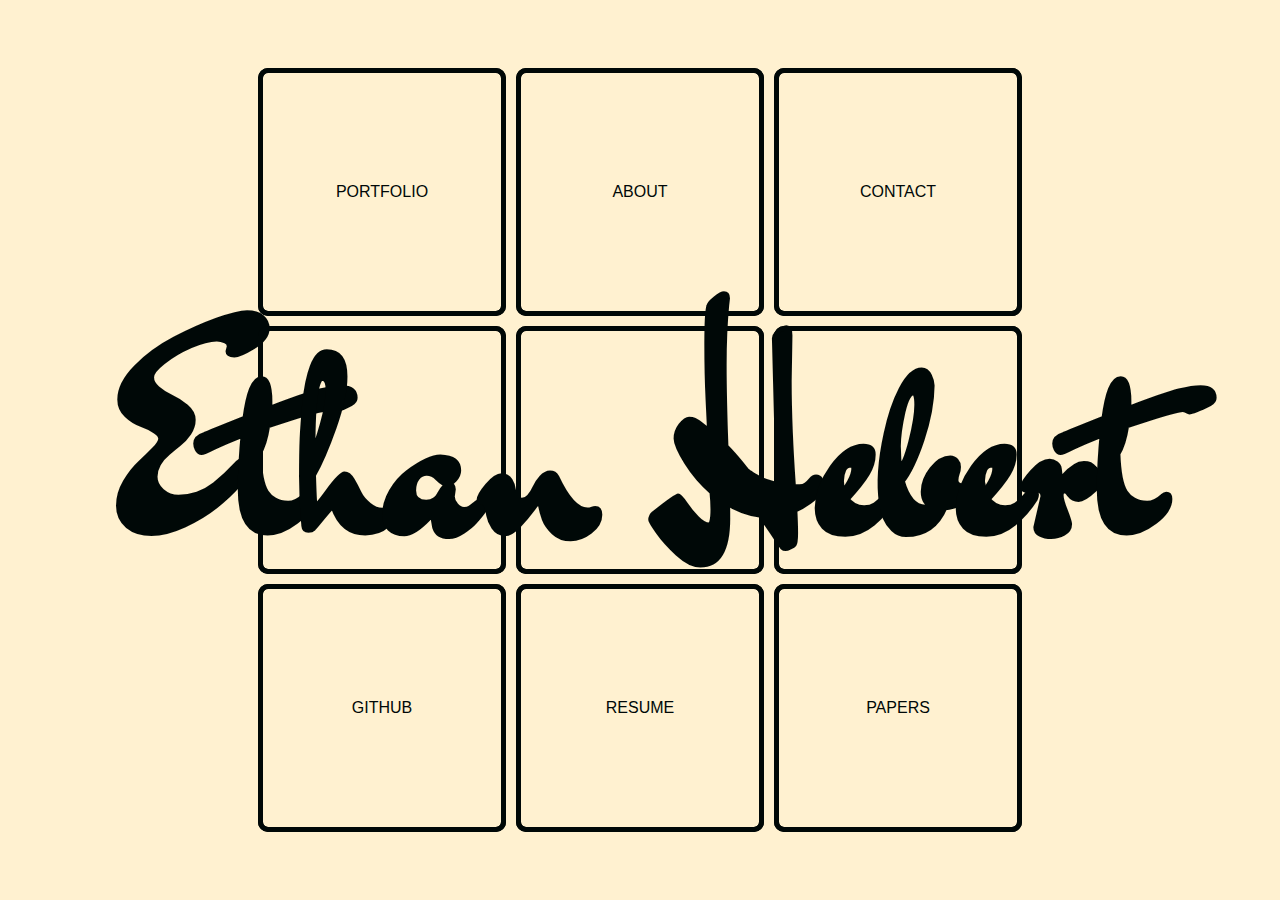
<file: index.html>
<!DOCTYPE html>

<html lang="en">
    <head>
        <meta charset="UTF-8"/>
        <meta http-equiv="X-UA-Compatible" content="IE=edge" />
        <meta name="viewport" content="width=device-width, initial-scale=1.0" />
        <meta name="Ethan Hebert" content="Home"/>
        <title>Ethan Hebert</title>

        <!-- Adjust styling for device width (desktop vs phone) -->
        <meta name="viewport" content="width=device-width,initial-scale=1"/>

        <!-- Link to CSS file -->
        <link rel="stylesheet" type="text/css" media="screen and (min-width: 490px)" href="indexWide.css">
        <link rel="stylesheet" type="text/css" media="screen and (max-width: 490px)" href="indexSmall.css">

        <!-- Favicon -->
		<link rel="icon" type="image/x-icon" href="./files/favicon.png"/>

        <!-- Google Fonts -->
        <link rel="preconnect" href="https://fonts.googleapis.com">
        <link rel="preconnect" href="https://fonts.gstatic.com" crossorigin>
        <link href="https://fonts.googleapis.com/css2?family=Dr+Sugiyama&display=block" rel="stylesheet">
    </head>

    <body>
        <div id="title-holder">
            <h1 id="title">Ethan Hebert</h1>
        </div>
        <div id="windows">
            <div class="window" id="windowBack"></div>
            <div class="window" id="windowFront"></div>
        </div>

        <!-- Link to JS file -->
        <script src="./index.js"></script>
    </body>
</html>
</file>
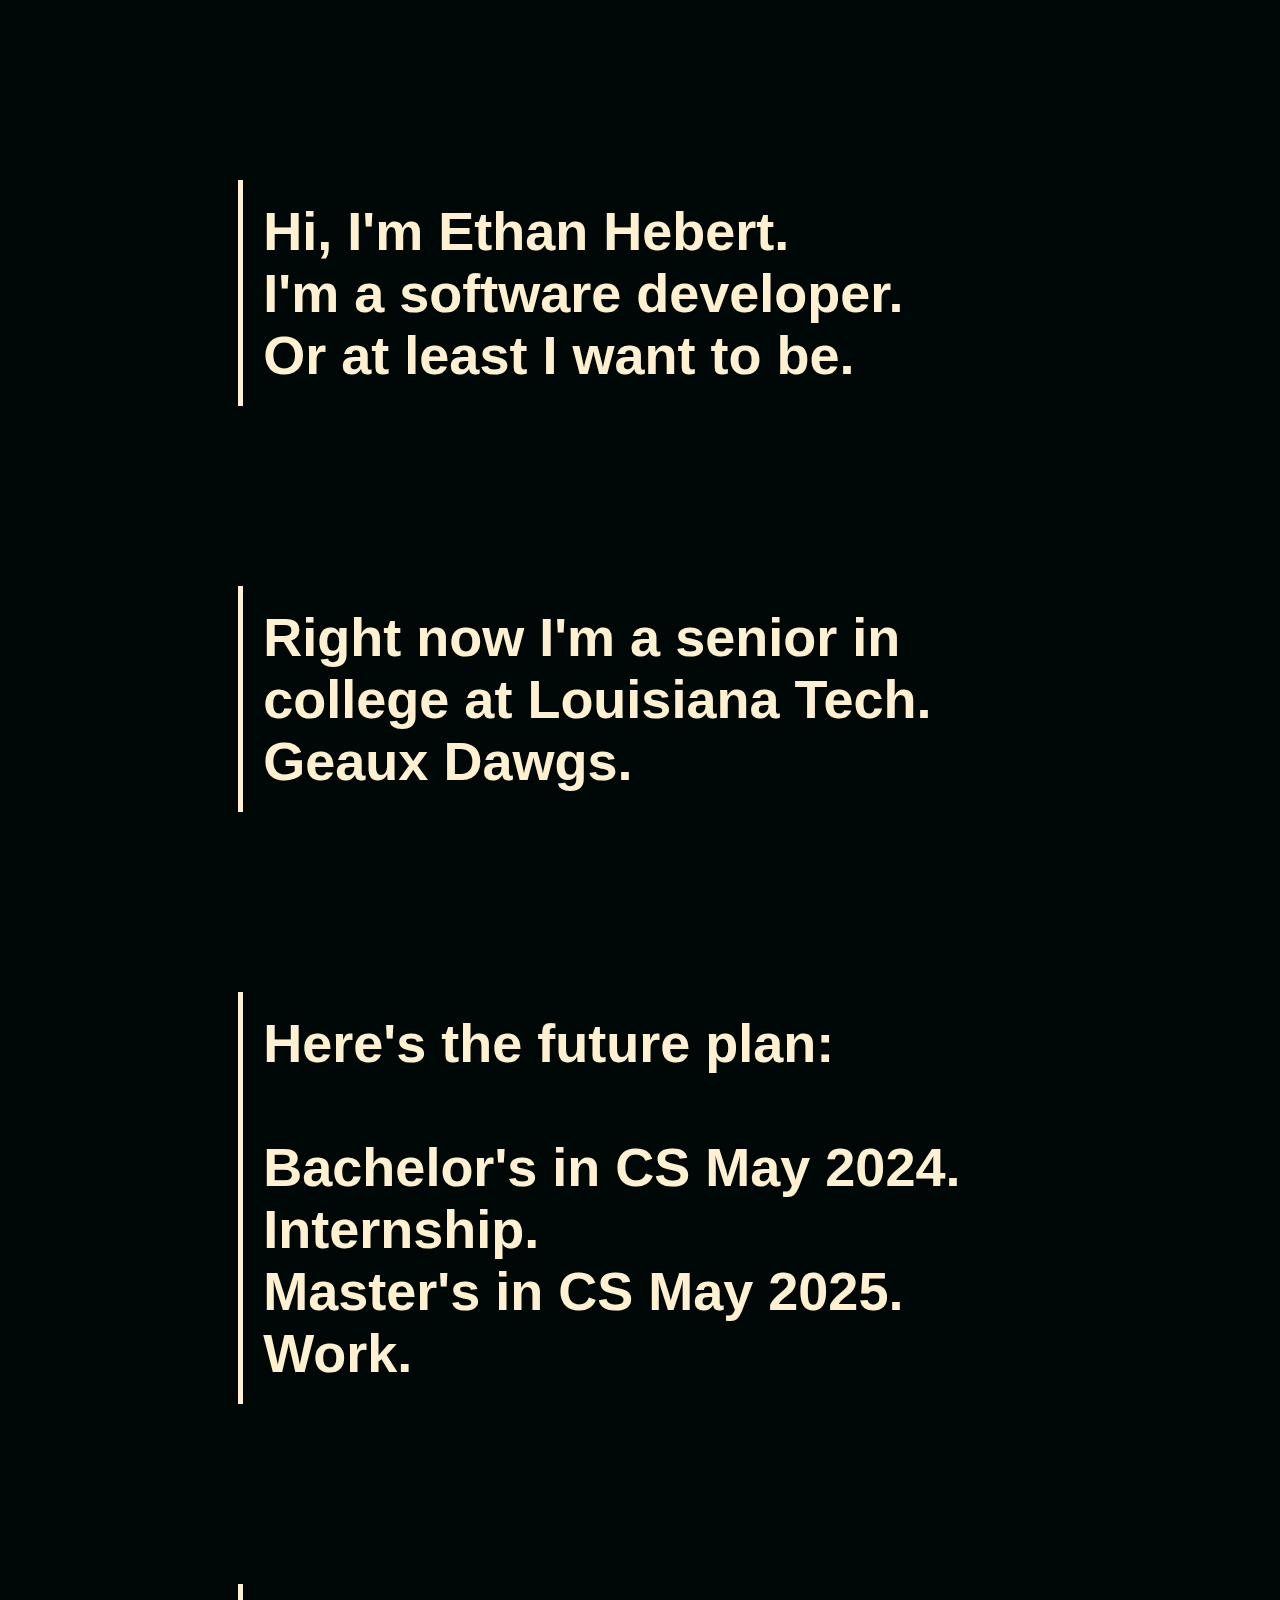
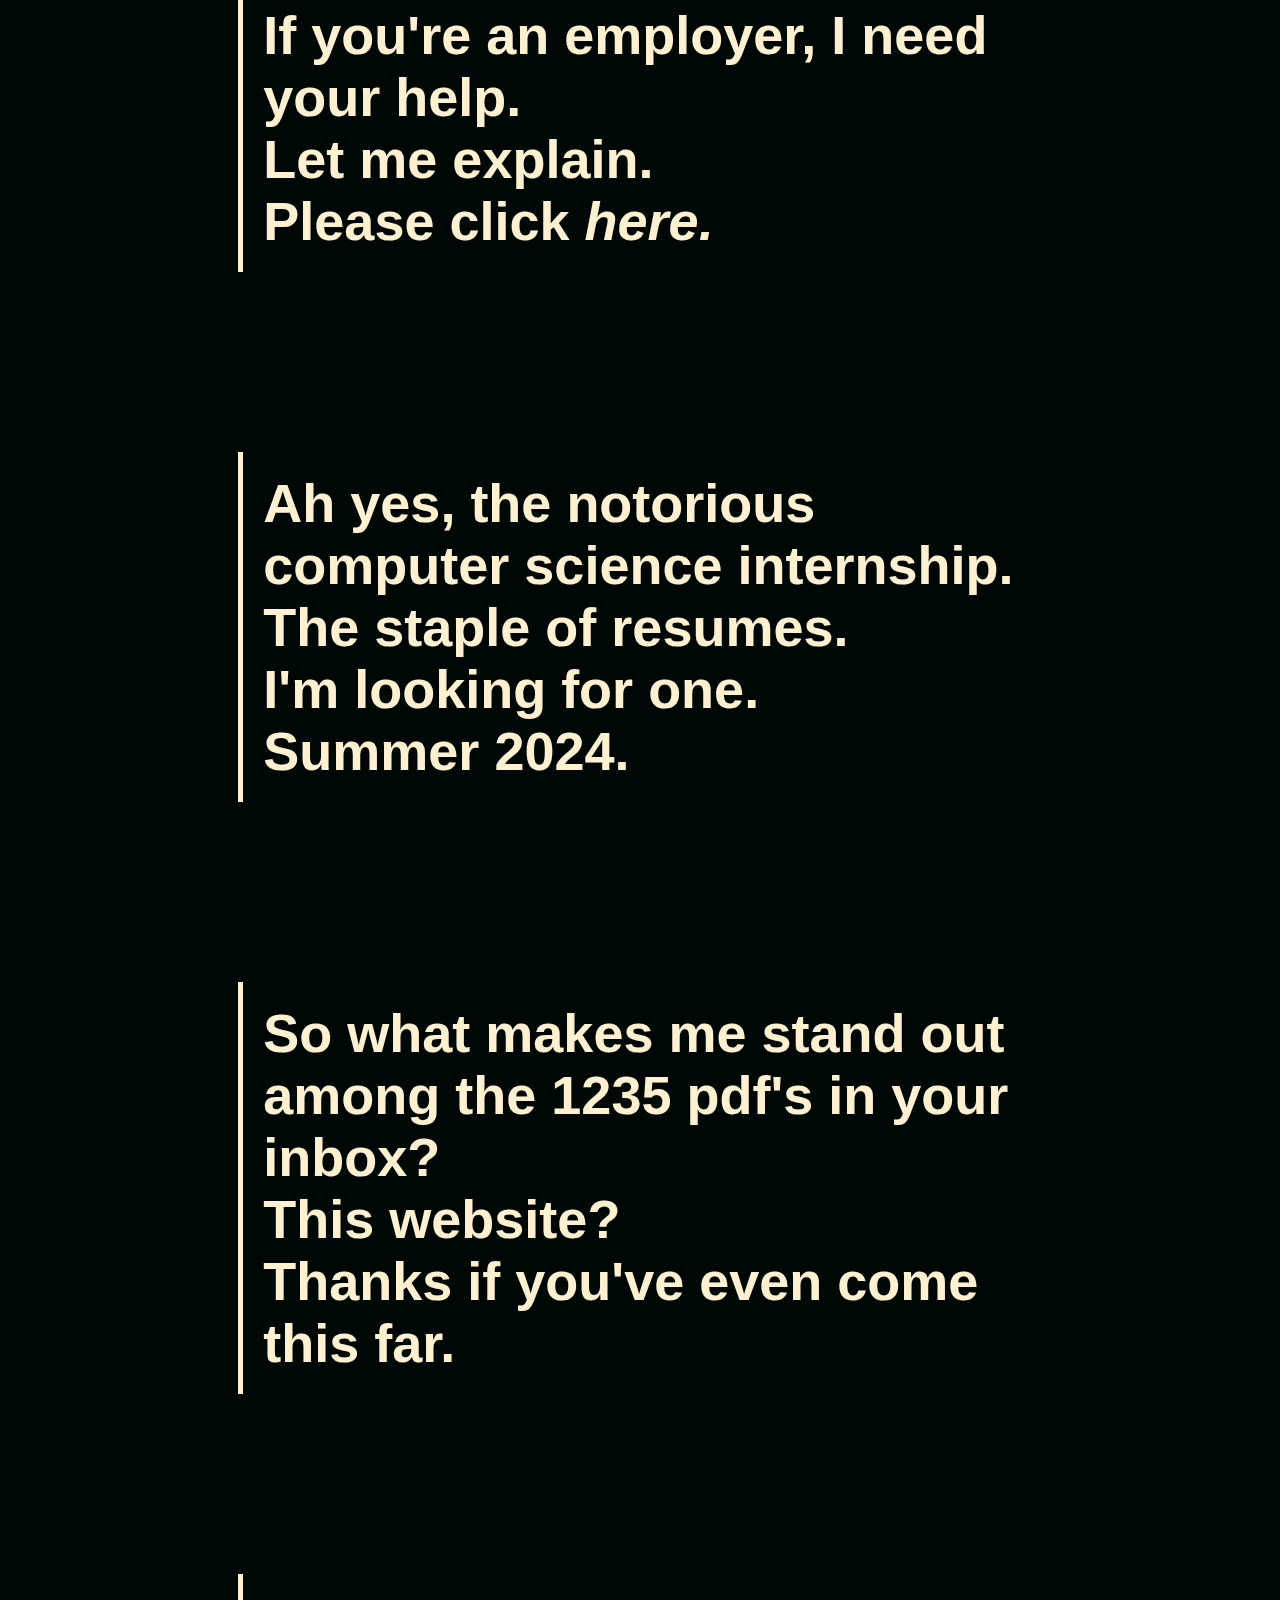
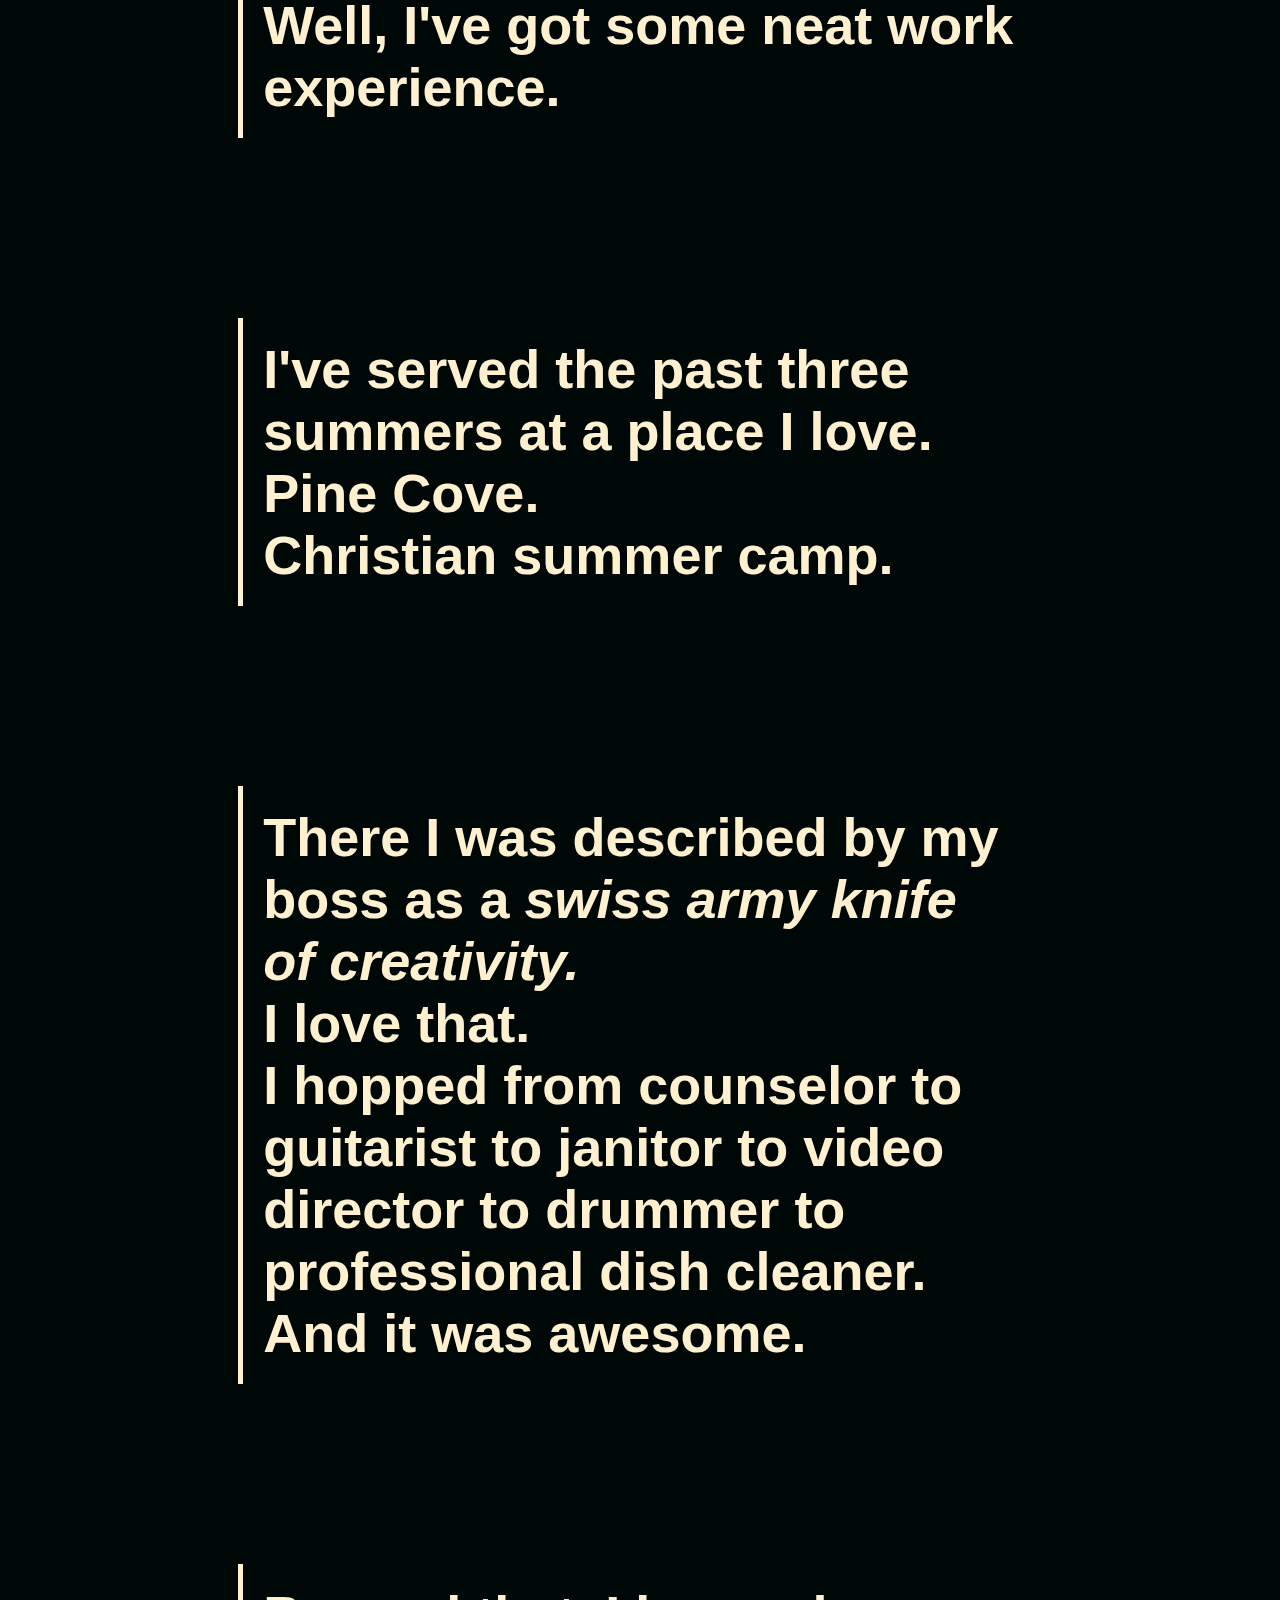
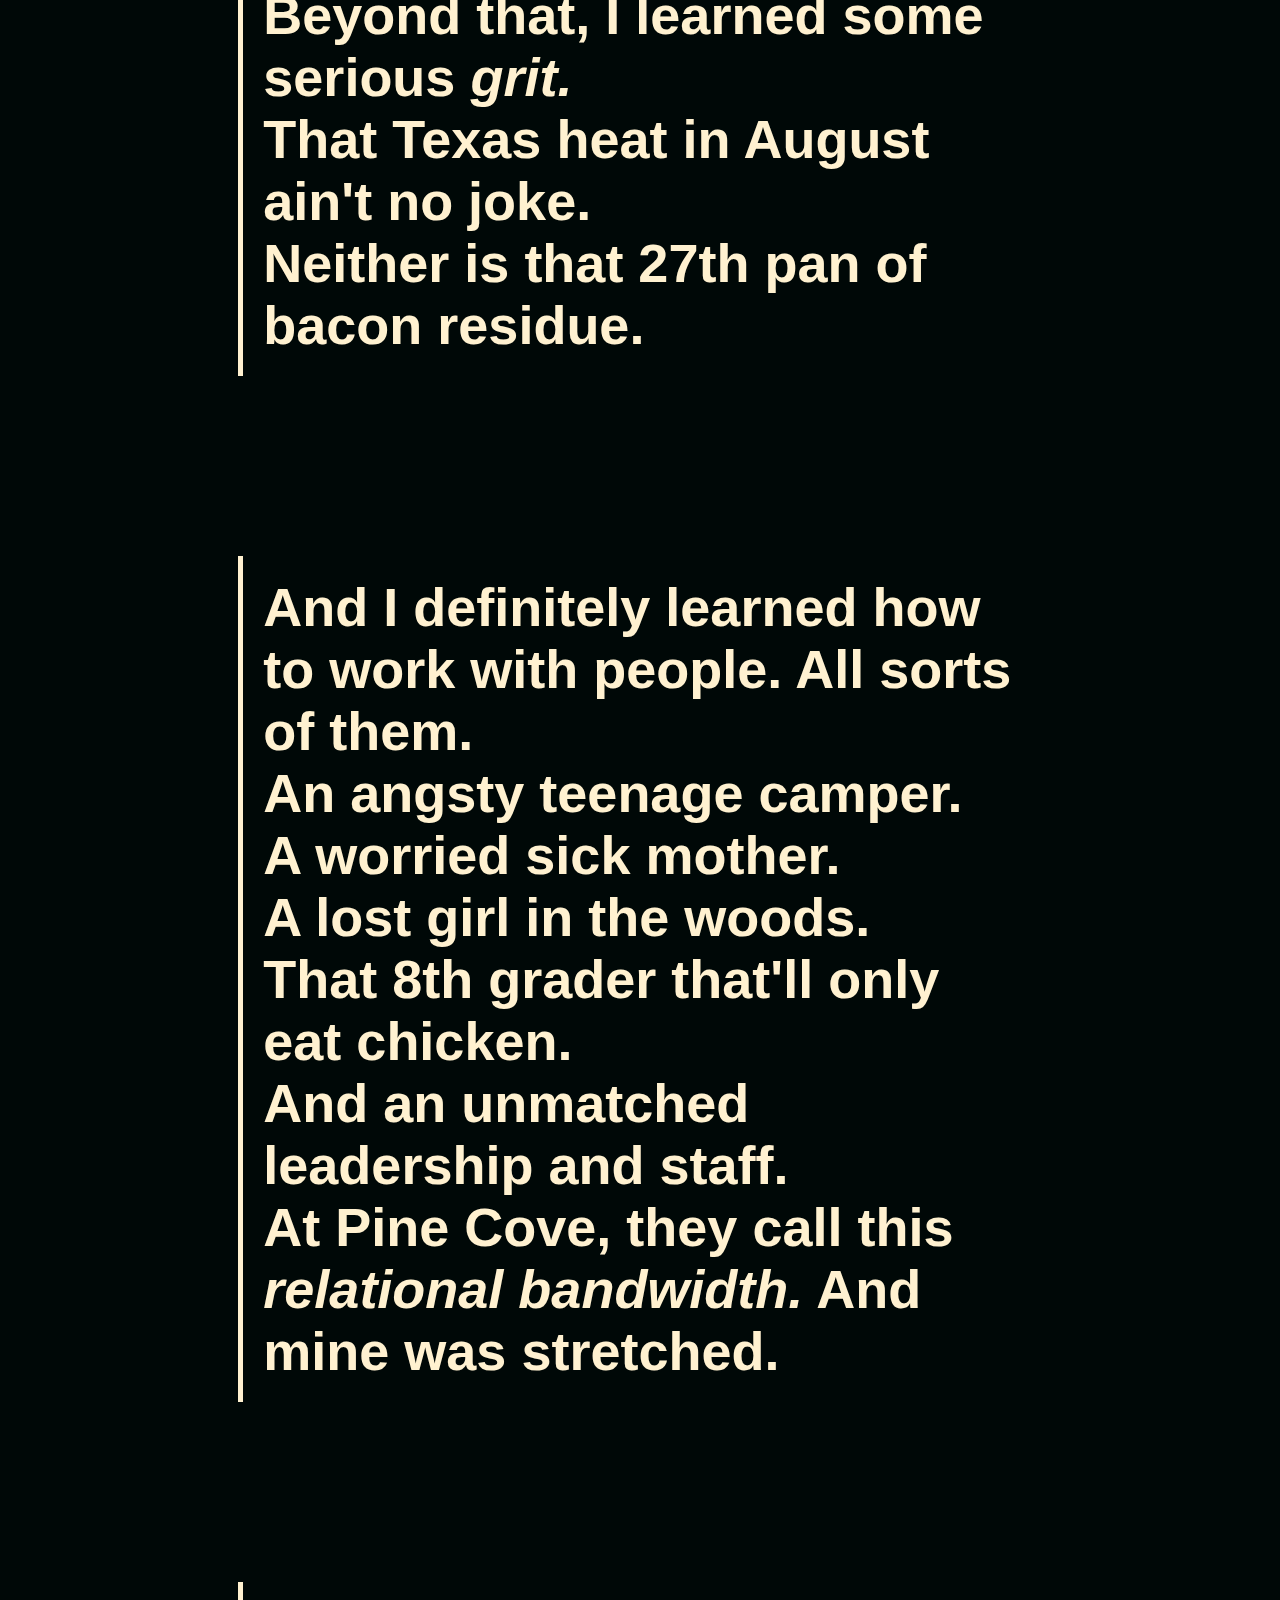
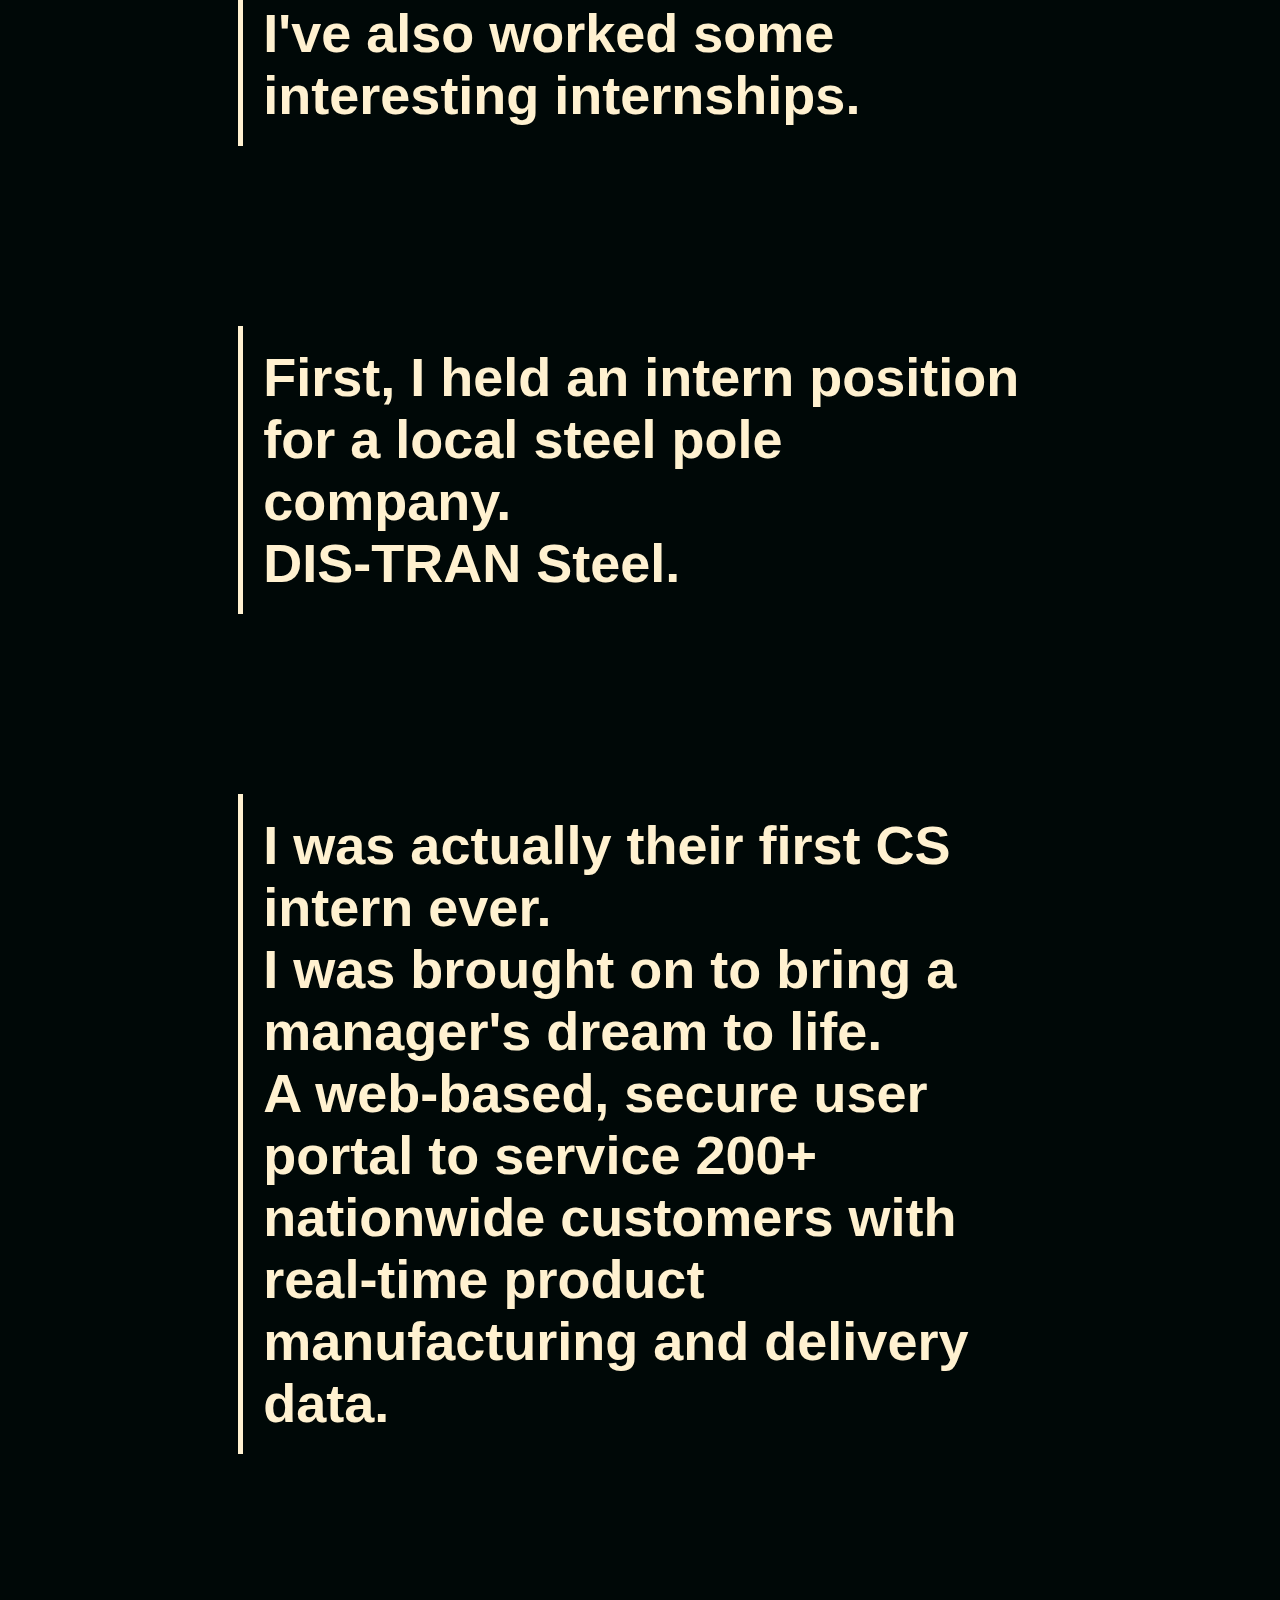
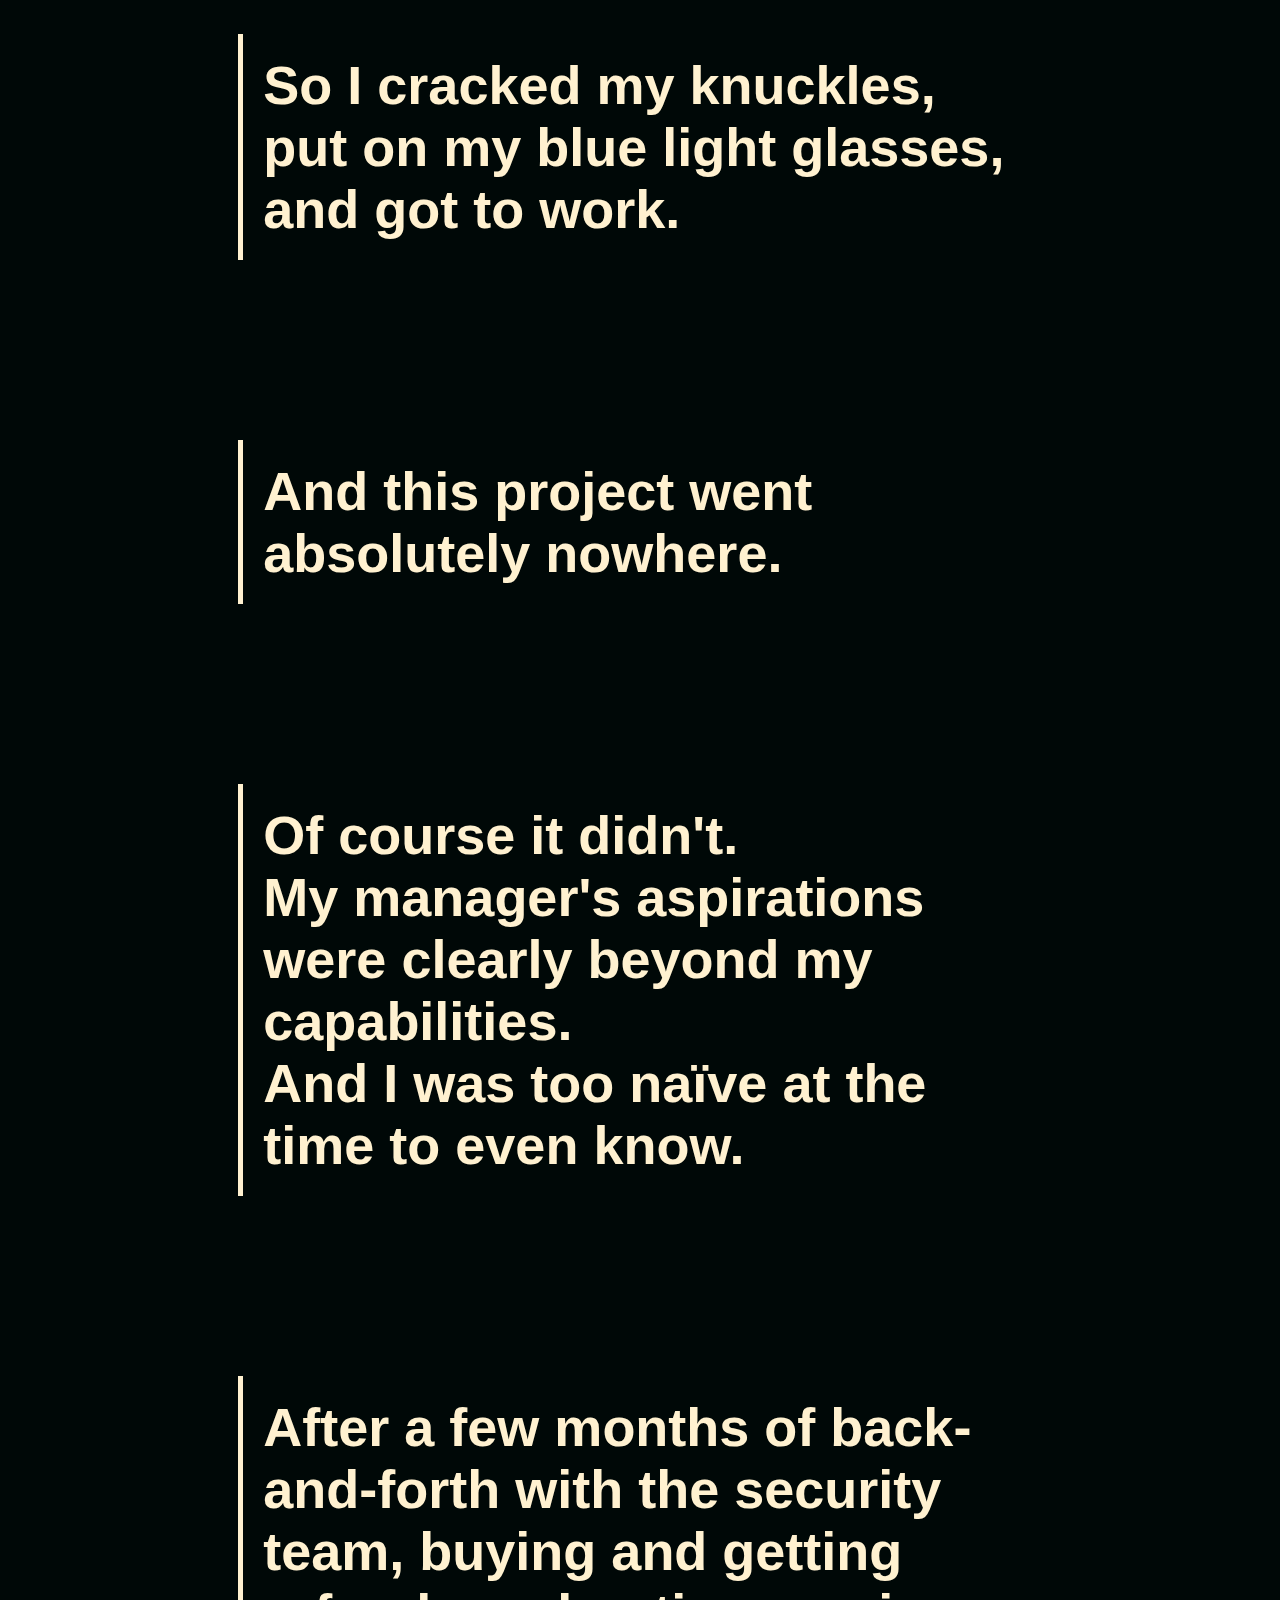
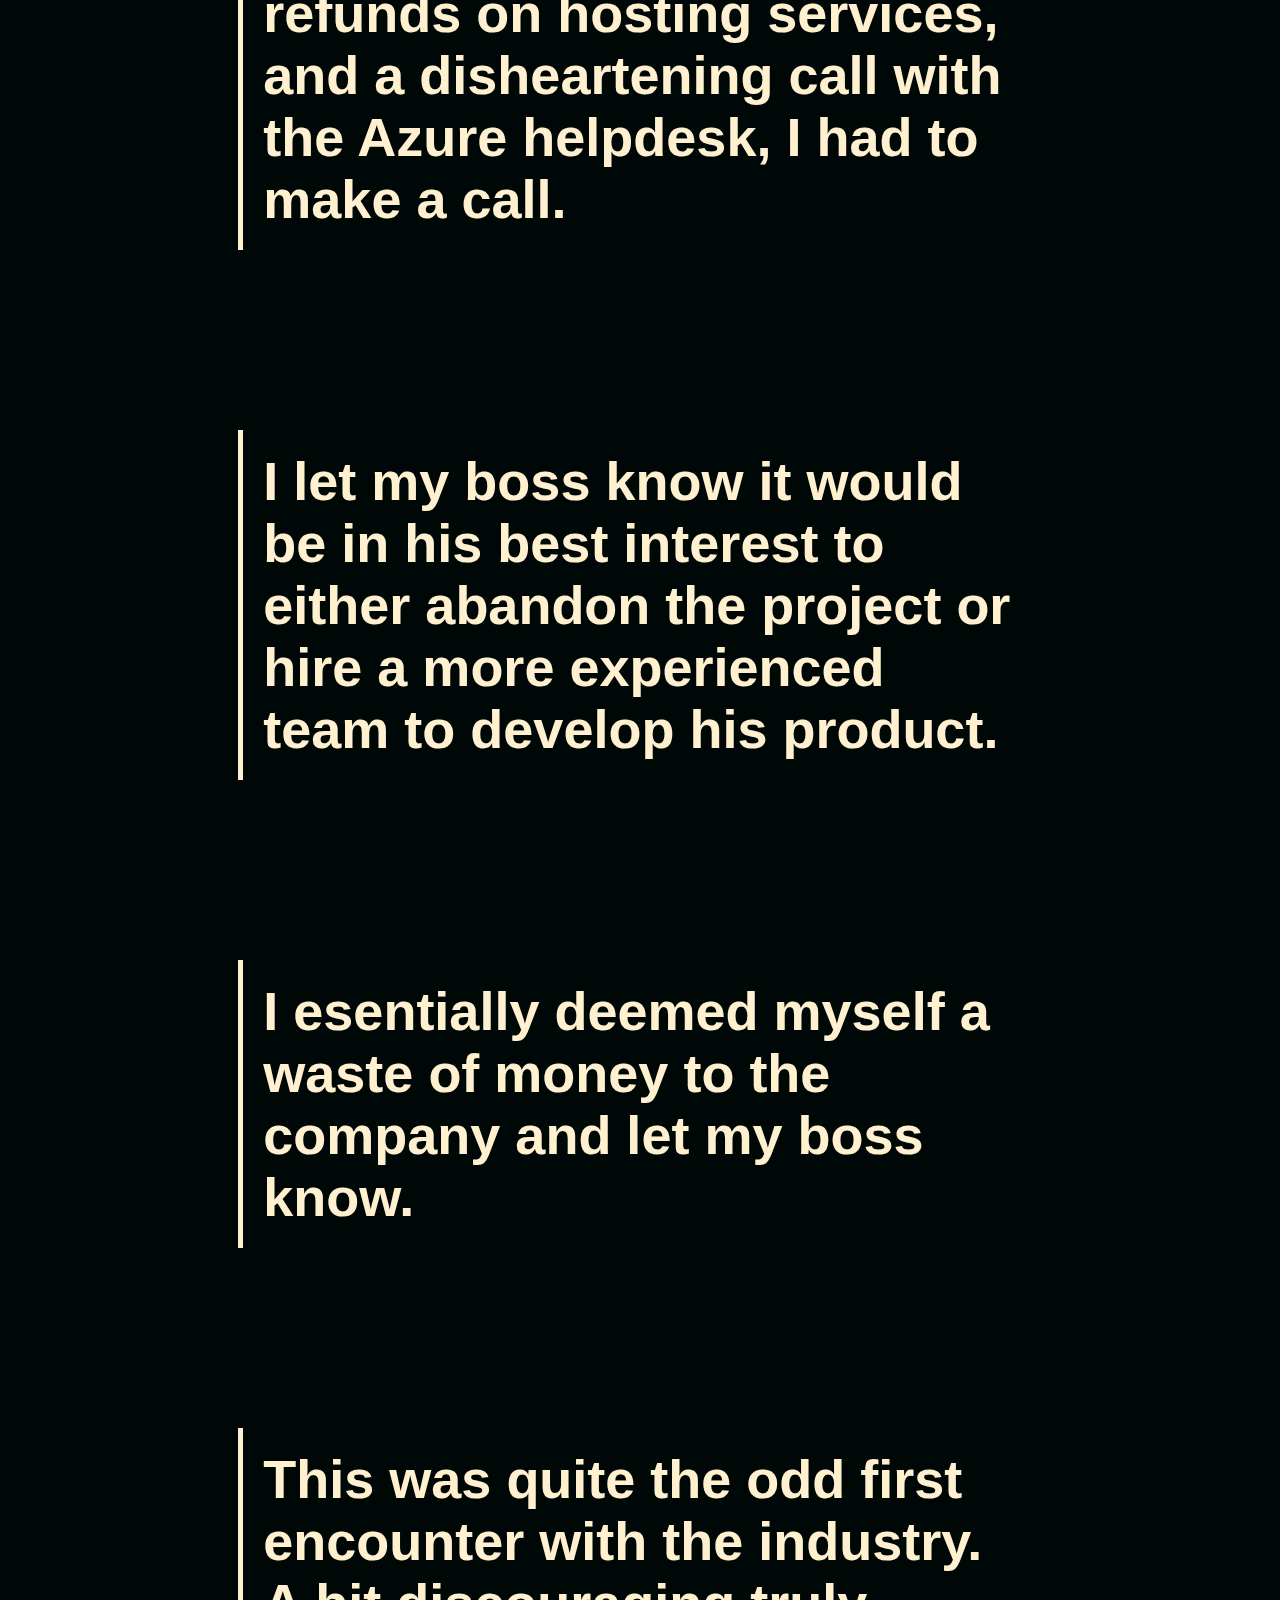
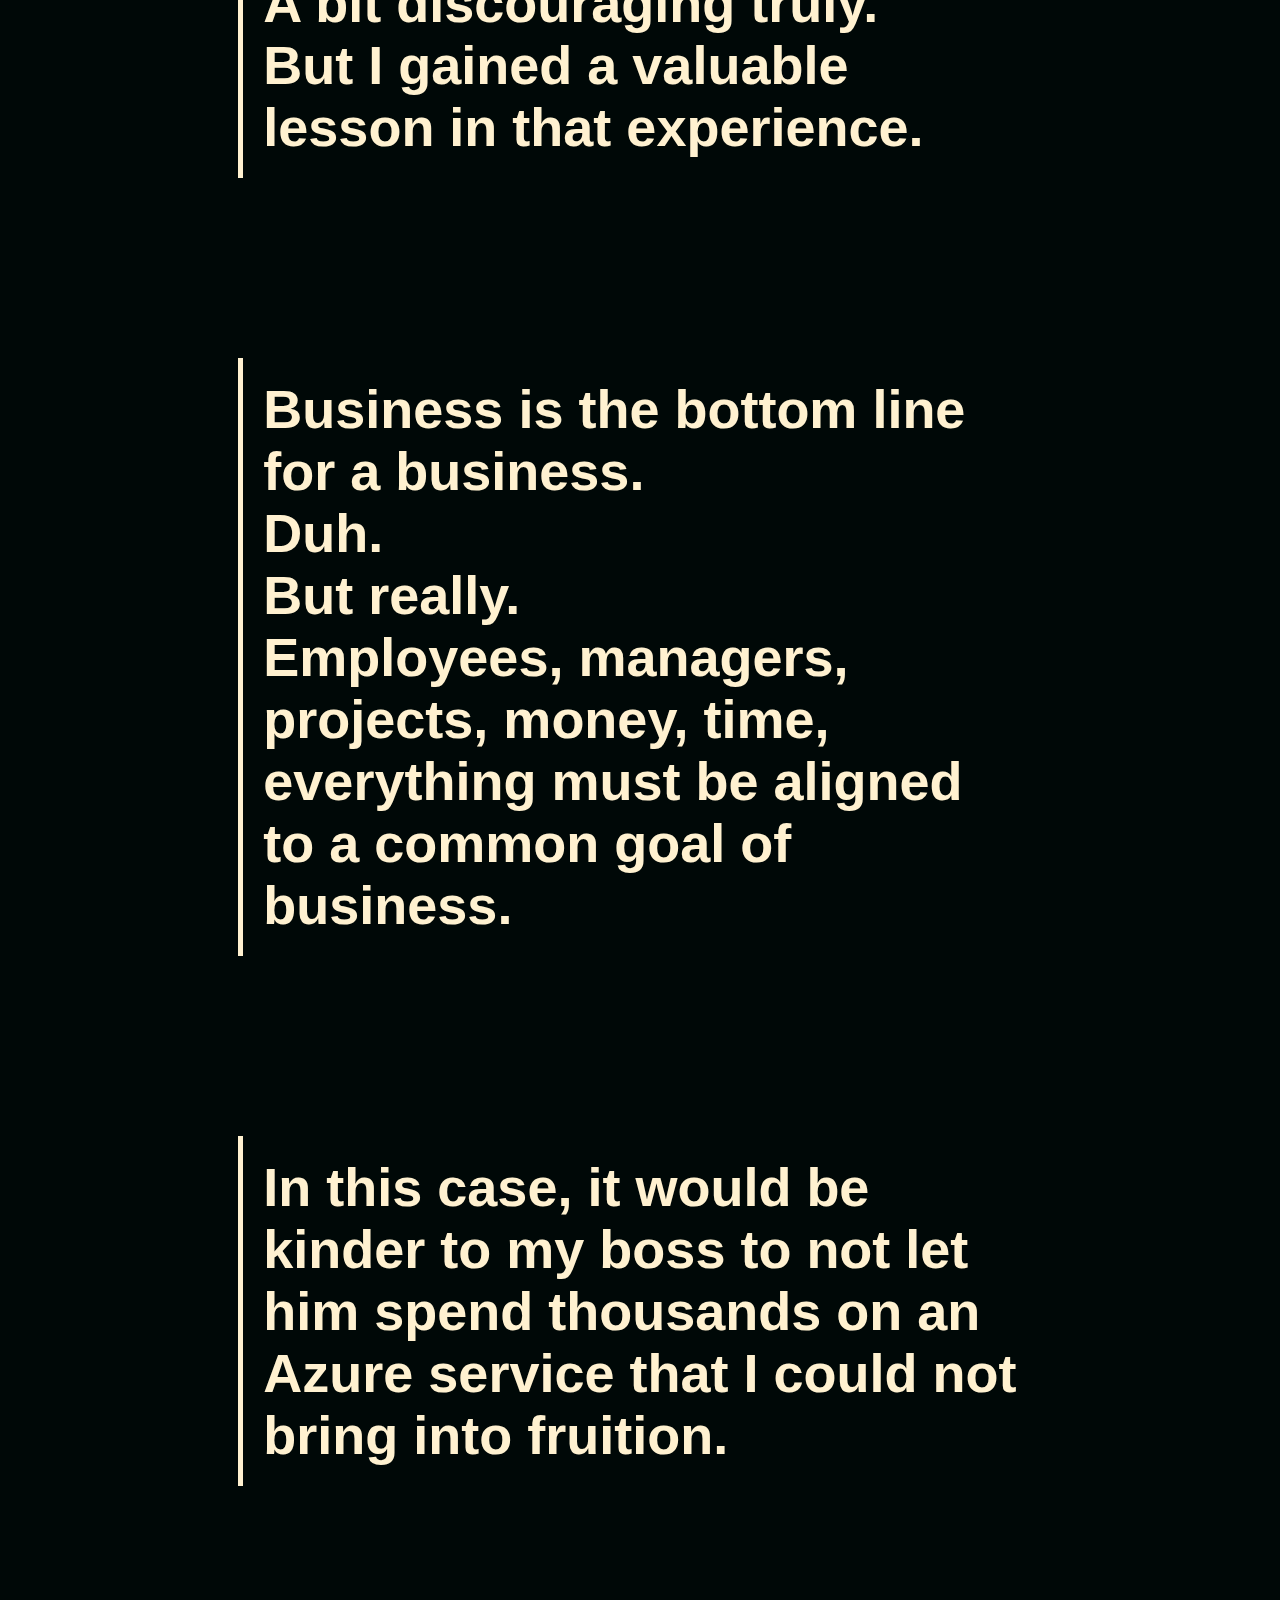
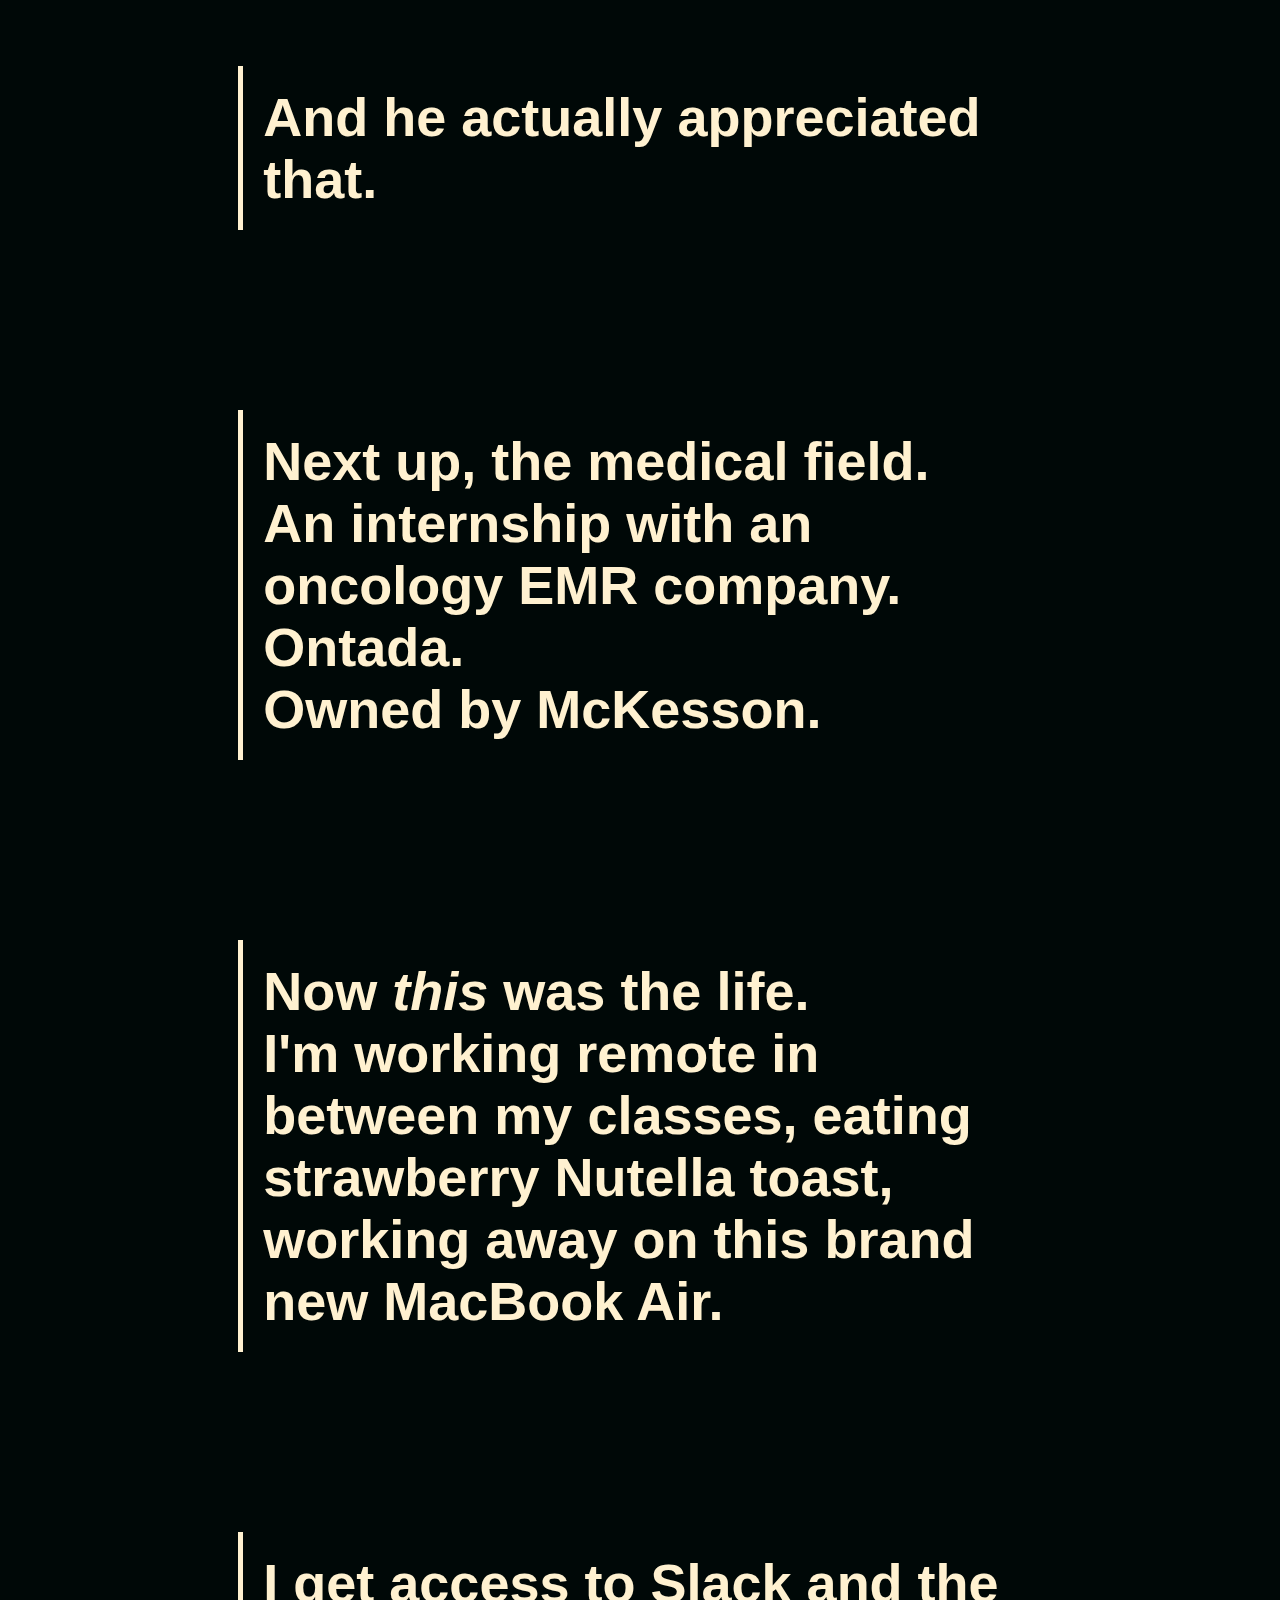
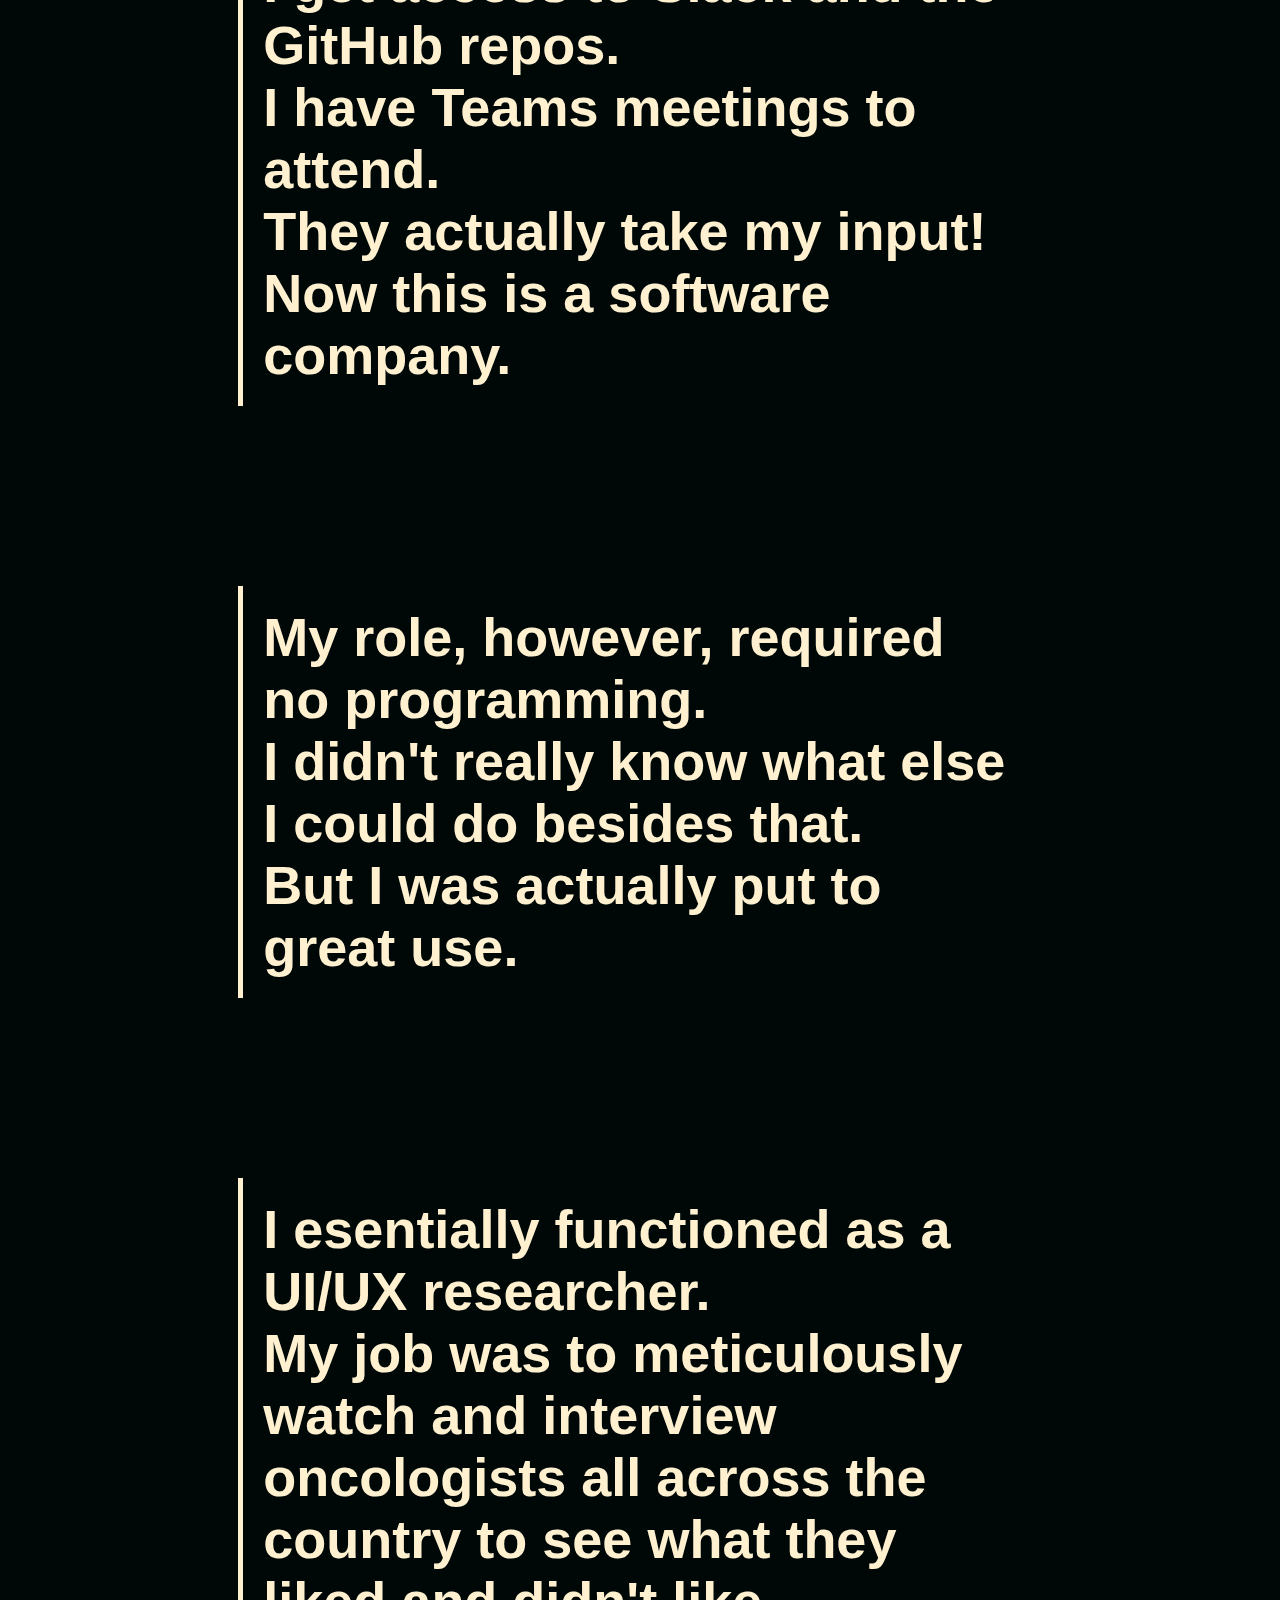
<file: about.html>
<!DOCTYPE html>

<html lang="en">
    <head>
        <meta charset="UTF-8"/>
        <meta http-equiv="X-UA-Compatible" content="IE=edge" />
        <meta name="viewport" content="width=device-width, initial-scale=1.0" />
        <meta name="Ethan Hebert" content="Home"/>
        <title>About</title>

        <!-- Adjust styling for device width (desktop vs phone) -->
        <meta name="viewport" content="width=device-width,initial-scale=1"/>

        <!-- Link to CSS file -->
        <link rel="stylesheet" type="text/css" href="./about.css"/>

        <!-- Favicon -->
		<link rel="icon" type="image/x-icon" href="./files/favicon.png"/>
    </head>

    <body>
        <div>
            <p class="block">Hi, I'm Ethan Hebert.<br>I'm a <span id="color-change">software developer.</span><br>Or at least I want to be.</p>
            <p class="block">Right now I'm a senior in college at Louisiana Tech.<br>Geaux Dawgs.</p>
            <p class="block">Here's the future plan:<br><br>Bachelor's in CS May 2024.<br><span id="internship">Internship.</span><br>Master's in CS May 2025.<br>Work.</p>
            <p class="block">If you're an employer, I need your help.<br>Let me explain.<br>Please click <i onclick="internshipOn()">here.</i></p>
            <p class="block">Ah yes, the notorious computer science internship.<br>The staple of resumes.<br>I'm looking for one.<br>Summer 2024.</p>
            <p class="block">So what makes me stand out among the <span id="resumeCount">1234</span> pdf's in your inbox?<br>This website?<br>Thanks if you've even come this far.<br></p>
            <p class="block">Well, I've got some neat work experience.</p>
            <p class="block">I've served the past three summers at a place I love.<br>Pine Cove.<br>Christian summer camp.</p>
            <p class="block">There I was described by my boss as a <i>swiss army knife of creativity.</i><br>I love that.<br>I hopped from counselor to guitarist to janitor to video director to drummer to professional dish cleaner.<br>And it was awesome.</p>
            <p class="block">Beyond that, I learned some serious <i>grit.</i><br>That Texas heat in August ain't no joke.<br>Neither is that 27th pan of bacon residue.</p>
            <p class="block">And I definitely learned how to work with people. All sorts of them.<br>An angsty teenage camper.<br>A worried sick mother.<br>A lost girl in the woods.<br>That 8th grader that'll only eat chicken.<br>And an unmatched leadership and staff.<br>At Pine Cove, they call this <i>relational bandwidth.</i> And mine was stretched.</p>
            <p class="block">I've also worked some interesting internships.</p>
            <p class="block">First, I held an intern position for a local steel pole company.<br>DIS-TRAN Steel.</p>
            <p class="block">I was actually their first CS intern ever.<br>I was brought on to bring a manager's dream to life.<br>A web-based, secure user portal to service 200+ nationwide customers with real-time product manufacturing and delivery data.</p>
            <p class="block">So I cracked my knuckles, put on my blue light glasses, and got to work.</p>
            <p class="block">And this project went absolutely nowhere.</p>
            <p class="block">Of course it didn't.<br>My manager's aspirations were clearly beyond my capabilities.<br>And I was too na&iumlve at the time to even know.</p>
            <p class="block">After a few months of back-and-forth with the security team, buying and getting refunds on hosting services, and a disheartening call with the Azure helpdesk, I had to make a call.</p>
            <p class="block">I let my boss know it would be in his best interest to either abandon the project or hire a more experienced team to develop his product.</p>
            <p class="block">I esentially deemed myself a waste of money to the company and let my boss know.</p>
            <p class="block">This was quite the odd first encounter with the industry.<br>A bit discouraging truly.<br>But I gained a valuable lesson in that experience.</p>
            <p class="block">Business is the bottom line for a business.<br>Duh.<br>But really.<br>Employees, managers, projects, money, time, everything must be aligned to a common goal of business.</p>
            <p class="block">In this case, it would be kinder to my boss to not let him spend thousands on an Azure service that I could not bring into fruition.</p>
            <p class="block">And he actually appreciated that.</p>
            <p class="block">Next up, the medical field.<br>An internship with an oncology EMR company.<br>Ontada.<br>Owned by McKesson.</p>
            <p class="block">Now <i>this</i> was the life.<br>I'm working remote in between my classes, eating strawberry Nutella toast, working away on this brand new MacBook Air.</p>
            <p class="block">I get access to Slack and the GitHub repos.<br>I have Teams meetings to attend.<br>They actually take my input!<br>Now this is a software company.</p>
            <p class="block">My role, however, required no programming.<br>I didn't really know what else I could do besides that.<br>But I was actually put to great use.</p>
            <p class="block">I esentially functioned as a UI/UX researcher.<br>My job was to meticulously watch and interview oncologists all across the country to see what they liked and didn't like.</p>
            <p class="block">The product-market fit is crucial.<br>I was there to bridge the gap.</p>
            <p class="block">Again, my relational bandwidth skyrocketed.<br>I realized the value of the customer.<br>My teamwork, collaboration, and communication skills were enhanced.<br>And I was able to leave the company a vast assortment of user stories and recommended directions upon my departure.</p>
            <p class="block">These jobs were phenomenal.<br>Really.<br>But ultimately, I did go to college for CS.<br>So that's what I'm looking for now.</p>
            <p class="block">While I don't have the same developer experience as other candidates, I still found myself to be pretty well-rounded.</p>
            <p class="block">I have the relational people skills necessary from my past jobs.<br>And I have the raw software skills necessary from my schooling.</p>
            <p class="block">A software developer marries person and machine. I suppose I fit the bill.</p>
            <p class="block">I'm interested in a few fields.<br>Full-stack development.<br>AI/ML.<br>Software engineering.<br>The cutting edge.<br>And artistic avenues.</p>
            <p class="block">If you're interested in me...<br>First, thank you.<br>Second, <i><a href="./files/HebertEthanResume.pdf" target="_blank">here</a></i> is my resume.<br>Third, you can contact me at <i>ethanhebert0125@gmail.com</i><br>or <i>337-302-4531.</i></p>
            <p class="block">I had fun making this page.<br>Thanks for reading it.</p>
        </div>

        <!-- Link to JS file -->
        <script src="./about.js"></script>
    </body>
</file>
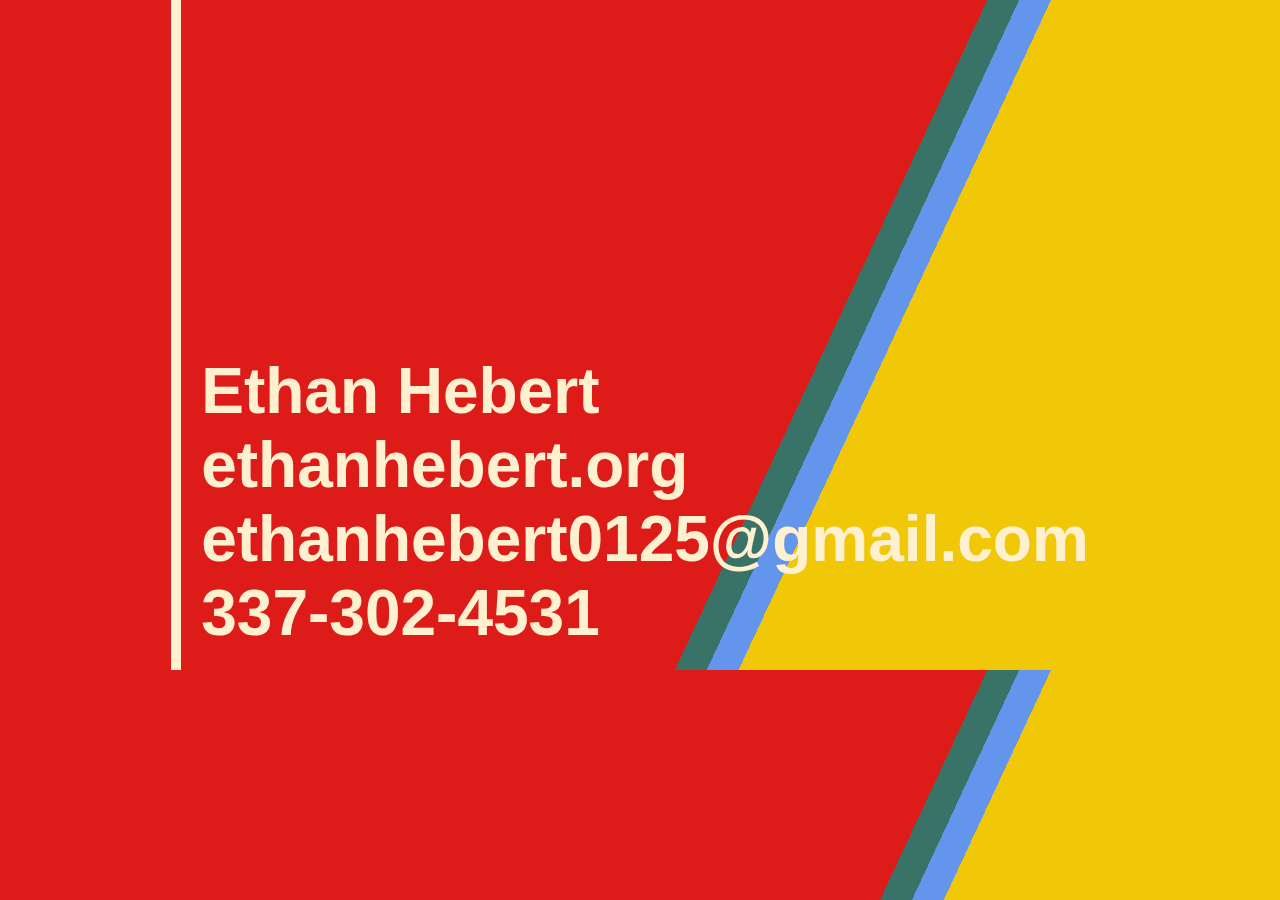
<file: contact.html>
<!DOCTYPE html>

<html lang="en">
    <head>
        <meta charset="UTF-8"/>
        <meta http-equiv="X-UA-Compatible" content="IE=edge" />
        <meta name="viewport" content="width=device-width, initial-scale=1.0" />
        <meta name="Ethan Hebert" content="Home"/>
        <title>Contact</title>

        <!-- Adjust styling for device width (desktop vs phone) -->
        <meta name="viewport" content="width=device-width,initial-scale=1"/>

        <!-- Link to CSS file -->
        <link rel="stylesheet" type="text/css" href="./contact.css"/>

        <!-- Favicon -->
		<link rel="icon" type="image/x-icon" href="./files/favicon.png"/>
    </head>

    <body>
        <div id="content">
            Ethan Hebert<br>ethanhebert.org<br>ethanhebert0125@gmail.com<br>337-302-4531
        </div>
    </body>
</html>
</file>
<file: indexWide.css>
:root {
    --black: #000807;
    --papayawhip: #FFF1D0;
    --cornflowerblue: #6495ED;
    --rojo: #DD1C1A;
    --jonquil: #F0C808;
    --purpureus: #A14DA0;
    --battleshipgray: #86836D;
    --violet: #E086D3;
    --hookersgreen: #397367;
    --cambridgeblue: #92BFB1;
    --egyptianblue: #29339B;
}

* {
    margin: 0px;
    padding: 0px;
    box-sizing: border-box;
}

body {
    background-color: var(--papayawhip);
    overflow: hidden;
    cursor: default;
}

/* my name in cursive */
#title-holder {
    z-index: 10;
    width: 100%;
    height: 100%;
    position: fixed;
    text-align: center;
}

#title {
    font-family: 'Dr Sugiyama', cursive;
    color: var(--black);
    font-size: 20vw;
    width: 100%;
    position: absolute;
    top: 50%;
    left: 50%;
    transform: translate(-50%, -50%);
}

/* the dimensions for the 9 box panels */
.window {
    height: 86%;
    position: absolute;
    aspect-ratio: 1/1;
    top: 50%;
    left: 50%;
    transform: translate(-50%, -50%);
    display: flex;
    flex-direction: column;
    flex-wrap: nowrap;
    justify-content: space-evenly;
}

/* skinny browser window on desktop, shift to measure grid size by width to keep fit in screen */
@media screen and (max-width: 650px) {
    .window {
        width: 88%;
        height: unset;
    }
}

/* 2 sets of panels - front to hover and back to display */
#windowBack {
    z-index: -10;
}

#windowFront {
    z-index: 20;
}

/* row of 3 boxes */
.row {
    display: flex;
    flex-direction: row;
    flex-wrap: nowrap;
    justify-content: space-evenly;
    flex-basis: 33%;
}

/* a single of the 9 boxes */
.container {
    flex-basis: 33%;
    aspect-ratio: 1/1;
    border-radius: 10px;
    margin: 5px;
    display: flex;
    background-color: transparent;
    color: var(--black);
    border: 5px solid var(--black);
    text-align: center;
    justify-content: center;
    align-items: center; 
    font-family: Arial, Helvetica, sans-serif;
    padding: 2px;
    font-size: 1;
}

/* various colors of each container upon hover */
#c0 {background-color: var(--cornflowerblue); color: var(--papayawhip);}
#c1 {background-color: var(--jonquil); color: var(--papayawhip);}
#c2 {background-color: var(--purpureus); color: var(--papayawhip);}
#c3 {background-color: var(--cambridgeblue); color: var(--papayawhip);}
#c4 {background-color: var(--egyptianblue); color: var(--papayawhip);}
#c5 {background-color: var(--battleshipgray); color: var(--papayawhip);}
#c6 {background-color: var(--violet); color: var(--papayawhip);}
#c7 {background-color: var(--rojo); color: var(--papayawhip);}
#c8 {background-color: var(--hookersgreen); color: var(--papayawhip);}
</file>
<file: indexSmall.css>
:root {
    --black: #000807;
    --papayawhip: #FFF1D0;
    --cornflowerblue: #6495ED;
    --rojo: #DD1C1A;
    --jonquil: #F0C808;
    --purpureus: #A14DA0;
    --battleshipgray: #86836D;
    --violet: #E086D3;
    --hookersgreen: #397367;
    --cambridgeblue: #92BFB1;
    --egyptianblue: #29339B;
}

* {
    margin: 0px;
    padding: 0px;
    box-sizing: border-box;
}

body {
    background-color: var(--papayawhip);
    overflow: hidden;
    cursor: default;
}

/* my name in cursive */
#title-holder {
    z-index: 10;
    width: 100%;
    height: 100%;
    position: absolute;
    text-align: center;
}

#title {
    font-family: 'Dr Sugiyama', cursive;
    color: var(--black);
    font-size: 20vw;
    white-space: nowrap;
    width: 100%;
    position: absolute;
    text-align: center;
    left: 50%;
    top: 50%;
    transform: translate(-50%, -50%);
}

/* the dimensions for the 9 box panels */
.window {
    width: 72%;
    position: absolute;
    top: 50%;
    left: 50%;
    transform: translate(-50%, -50%);
    display: flex;
    flex-direction: column;
    flex-wrap: nowrap;
    justify-content: space-evenly;
}

/* 2 sets of panels - front to hover and back to display */
#windowBack {
    z-index: -10;
}

#windowFront {
    z-index: 20;
}

/* row of 3 boxes */
.row {
    display: flex;
    flex-direction: row;
    flex-wrap: nowrap;
    justify-content: space-evenly;
    flex-basis: 33%;
}

/* a single of the 9 boxes */
.container {
    flex-basis: 33%;
    aspect-ratio: 1/1;
    border-radius: 10px;
    margin: 4px;
    display: flex;
    background-color: transparent;
    color: var(--black);
    border: 3px solid var(--black);
    text-align: center;
    justify-content: center;
    align-items: center; 
    font-family: Arial, Helvetica, sans-serif;
    padding: 2px;
    font-size: 2.5vw;
}

/* various colors of each container upon hover */
#c0 {background-color: var(--cornflowerblue); color: var(--papayawhip);}
#c1 {background-color: var(--jonquil); color: var(--papayawhip);}
#c2 {background-color: var(--purpureus); color: var(--papayawhip);}
#c3 {background-color: var(--cambridgeblue); color: var(--papayawhip);}
#c4 {background-color: var(--egyptianblue); color: var(--papayawhip);}
#c5 {background-color: var(--battleshipgray); color: var(--papayawhip);}
#c6 {background-color: var(--violet); color: var(--papayawhip);}
#c7 {background-color: var(--rojo); color: var(--papayawhip);}
#c8 {background-color: var(--hookersgreen); color: var(--papayawhip);}
</file>
<file: about.css>
:root {
    --black: #000807;
    --papayawhip: #FFF1D0;
    --cornflowerblue: #6495ED;
    --rojo: #DD1C1A;
    --jonquil: #F0C808;
    --purpureus: #A14DA0;
    --battleshipgray: #86836D;
    --violet: #E086D3;
    --hookersgreen: #397367;
    --cambridgeblue: #92BFB1;
    --egyptianblue: #29339B;
}

body {
    background-color: var(--black);
    overflow-y: scroll;
    scrollbar-width: none;  /* Hiding scrollbar for Firefox */
    -ms-overflow-style: none;  /* Hiding scrollbar for IE and Edge */
    cursor: default;
    margin-bottom: 10vh;
}

/* Hiding scrollbar for Chrome, Safari and Opera */
::-webkit-scrollbar {display: none;}

.block {
    margin: auto;
    width: 60%;
    display: block;
    margin-top: 20vh;
    padding: 20px;
    border-left: 5px solid var(--papayawhip);
    text-align: left;
    font-family: Arial, Helvetica, sans-serif;
    font-size: 6vh;
    overflow-wrap: break-word;
    font-weight: bold;
    color: var(--papayawhip);
}

/* half-page on desktop (pinned to side) */
@media screen and (max-width: 768px) {
    .block {
        font-size: 5vw;
        width: 80%;
    }
}

/* mobile */
@media screen and (max-width: 490px) {
    .block {
        font-size: 6vw;
        width: 84%;
        border-left: 4px solid var(--papayawhip);
        padding: 10px;
        margin-top: 10vh;
    }
}

#color-change {
    animation: color-change-animation 3s infinite;
}

@keyframes color-change-animation {
    0% { color: var(--cornflowerblue); }
    25% { color: var(--violet); }
    50% { color: var(--jonquil); }
    75% { color: var(--cambridgeblue); }
    100% { color: var(--cornflowerblue); }
}

a {
    text-decoration: none;
    color: var(--papayawhip);
    cursor: default;
}
</file>
<file: contact.css>
:root {
    --black: #000807;
    --papayawhip: #FFF1D0;
    --cornflowerblue: #6495ED;
    --rojo: #DD1C1A;
    --jonquil: #F0C808;
    --purpureus: #A14DA0;
    --battleshipgray: #86836D;
    --violet: #E086D3;
    --hookersgreen: #397367;
    --cambridgeblue: #92BFB1;
    --egyptianblue: #29339B;
    --deg: 295deg;
    --b1: 20%;
    --b2: 34%;
    --b3: 36%;
}

body {
    margin: 0;
    padding: 0;
    display: flex;
    justify-content: center;
    background: linear-gradient(295deg, var(--jonquil) var(--b1) 34%, var(--cornflowerblue) var(--b2) 36%, var(--hookersgreen) var(--b3) 38%, var(--rojo) 38%);
    color: var(--papayawhip);
    overflow: hidden;
    cursor: default;
    animation: shift ease-in-out 8s infinite;
}

/* background animation */
@keyframes shift {
    0%, 30% { 
        --b1: 20%;
        --b2: 34%;
        --b3: 36%
    }
    50%, 80% { 
        --b1: 20%;
        --b2: 100%;
        --b3: 36%
    }
    100% { 
        --b1: 20%;
        --b2: 34%;
        --b3: 36%
    }
}

@property --b1 {
    syntax: "<percentage>";
    inherits: false;
    initial-value: 20%;
}

@property --b2 {
    syntax: "<percentage>";
    inherits: false;
    initial-value: 34%;
}

@property --b3 {
    syntax: "<percentage>";
    inherits: false;
    initial-value: 36%;
}

@property --deg {
    syntax: "<angle>";
    inherits: false;
    initial-value: 295deg;
}

#content {
    text-align: left;
    font-family: Arial, Helvetica, sans-serif;
    font-size: 5vw;
    font-weight: bold;
    display: flex;
    flex-direction: column;
    justify-content: flex-end;
    padding: 20px;
    border-left: 0.8vw solid var(--papayawhip);
    height: 70vh;
}

/* change for phone */
@media screen and (max-width: 490px) {
    body {
        background: linear-gradient(285deg, var(--jonquil) var(--b1) 34%, var(--cornflowerblue) var(--b2) 36%, var(--hookersgreen) var(--b3) 38%, var(--rojo) 38%);
    }
    #content {
        border-left: 1vw solid var(--papayawhip);
        font-size: 6vw;
        padding: 10px;
    }
}
</file>
